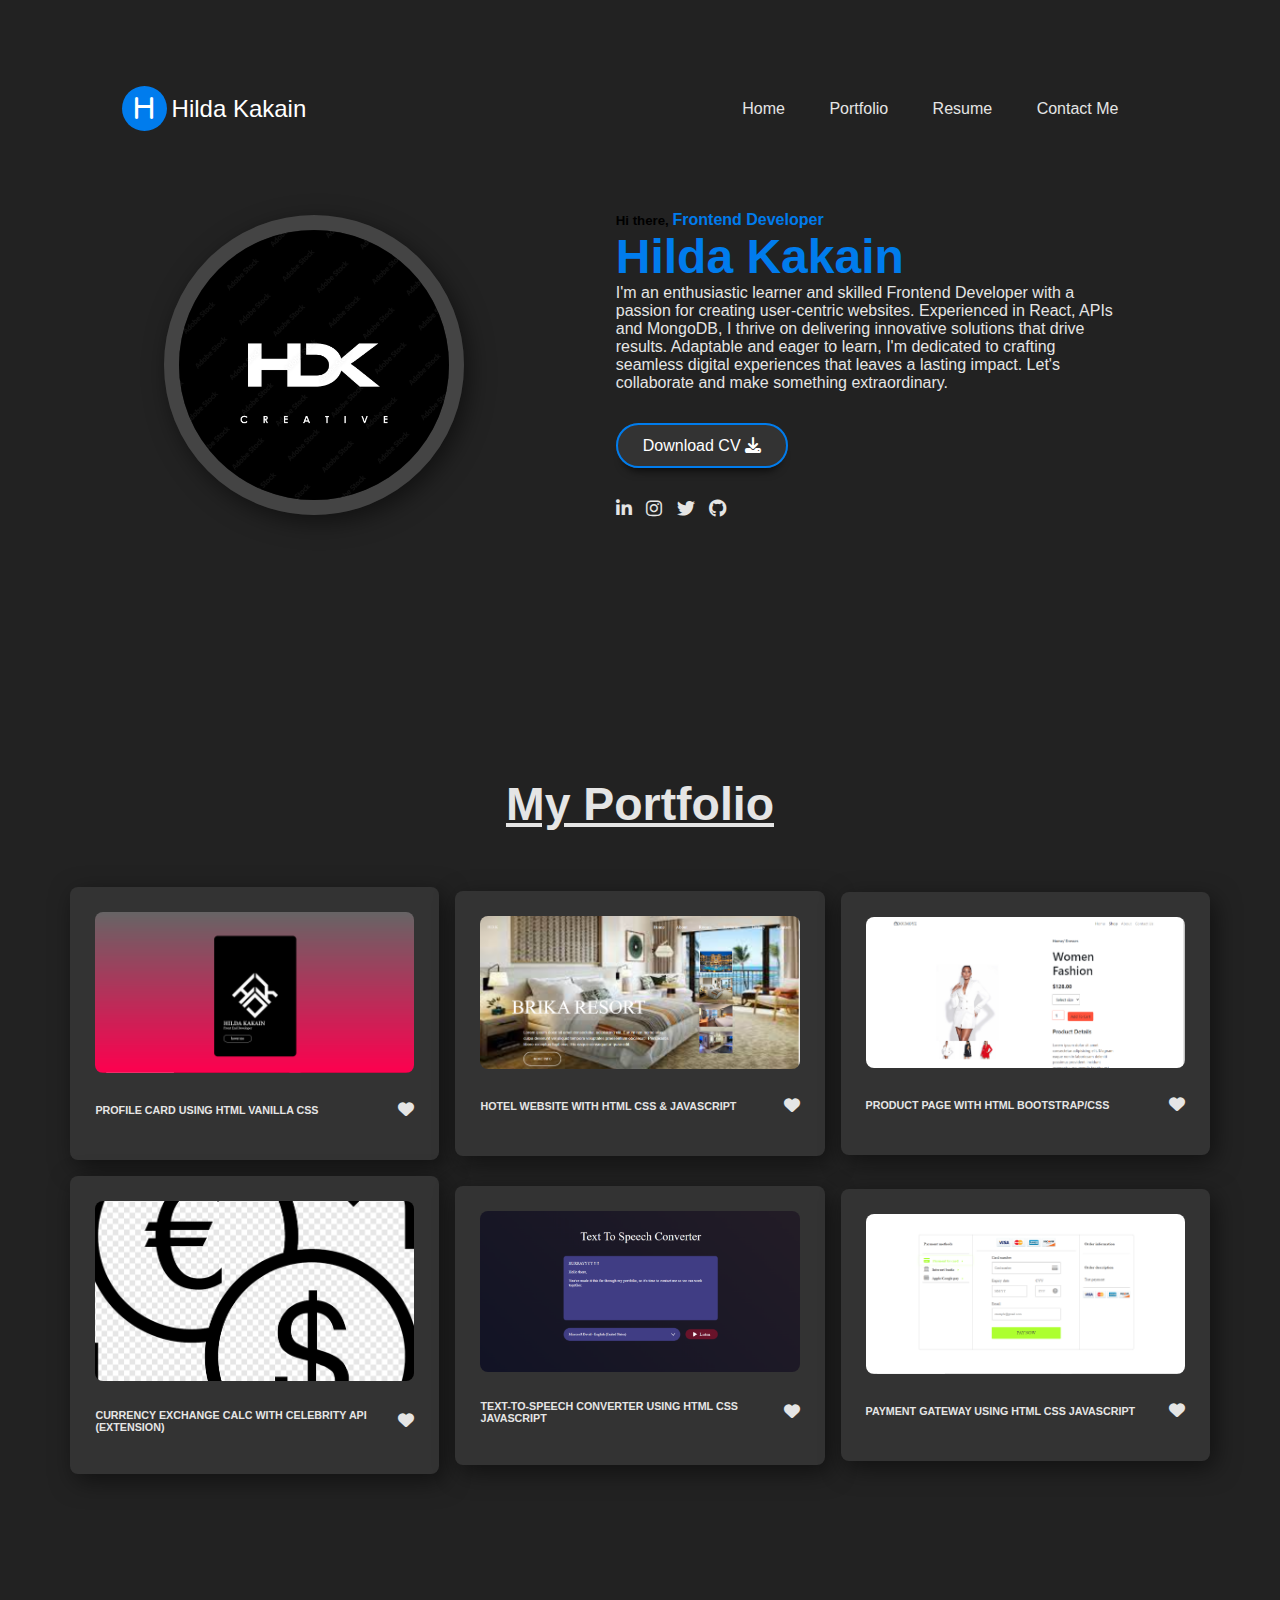
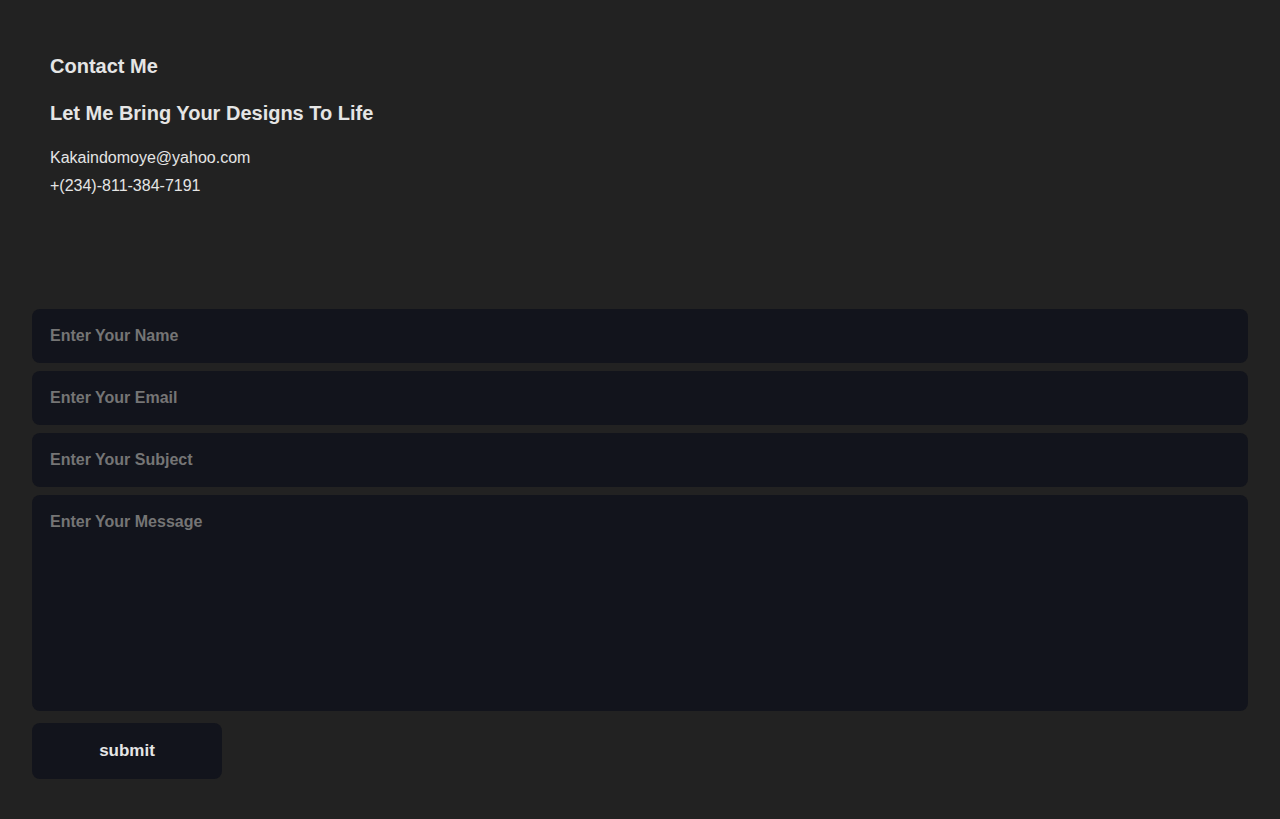
<file: index.html>
<!DOCTYPE html>
<html lang="en">
    <head>
        <title>Hello There !</title>
        <link rel="stylesheet" href="./style.css">
        <link rel="stylesheet" href="https://cdnjs.cloudflare.com/ajax/libs/font-awesome/6.4.0/css/all.min.css">
    </head>

    <body>
    <section class="hero-header">
       <div class="wrapper">
        <header>
            <div class="logo">
                <i class="fa-solid fa-h"></i>
                <div class="logo-text">Hilda Kakain</div>
            </div>
            <nav>
                <div class="togglebtn">
                    <span></span>
                    <span></span>
                    <span></span>
                </div>
                <ul class="navlinks">
                    <li><a href="#Home">Home</a></li>
                    <li><a href="#Portfolio">Portfolio</a></li>
                    <li><a href="#Resume">Resume</a></li>
                    <li><a href="#Contact">Contact Me</a></li>
                </ul>
            </nav>
        </header>
        <div class="container">
            <div class="hero-pic">
                <img src="./images/initials.jpg" alt="profile pic">
            </div>
            <div class="hero-text">
                <h5>Hi there, <span class="">Frontend Developer</span></h5>
                <h1>Hilda Kakain</h1>
                <p>I'm an enthusiastic learner and skilled Frontend Developer with a passion for creating user-centric websites.
                   Experienced in React, APIs and MongoDB, I thrive on delivering innovative solutions that drive results. Adaptable and eager to learn,
                   I'm dedicated to crafting seamless digital experiences that leaves a lasting impact. Let's collaborate and make something extraordinary.
                </p>
                <div class="btn-group">
                    <a href="./images/HildaKakainResume.pdf" download class="btn active">Download CV <i class="fa-solid fa-download"></i></a>
                </div>
                <div class="social">
                    <a href="#"><i class="fa-brands fa-linkedin-in"></i></a>
                    <a href="#"><i class="fa-brands fa-instagram"></i></a>
                    <a href="#"><i class="fa-brands fa-twitter"></i></a>
                    <a href="#"><i class="fa-brands fa-github"></i></a>
                </div>
            </div>
        </div>
        
       </div>
      </section>
    


   <section class="Portfolio" id="Portfolio">
            <div class="main-text">
                <h2>My Portfolio</h2>
            </div>

            <div class="Portfolio-content">
               <div class="row">
                 <a href="./Profile Card/index.html"><img src="./images/image.png" alt=""></a>
                  <div class="main-row">
                    <div class="row-text">
                      <h6>PROFILE CARD USING HTML VANILLA CSS</h6>
                    </div>
                    <div>
                        <i class="fa-solid fa-heart"></i>
                    </div>
                  </div>
               </div>

               <div class="row">
                <a href="./Hotel/index.html"><img src="./images/croped.png" alt=""></a>
                <div class="main-row">
                  <div class="row-text">
                    <h6>HOTEL WEBSITE WITH HTML CSS & JAVASCRIPT</h6>
                  </div>
                  <div>
                    <i class="fa-solid fa-heart"></i>
                </div>
                </div>
             </div>

             <div class="row">
                <a href="./product/product.html"><img src="./images/cropped.png" alt=""></a>
                <div class="main-row">
                  <div class="row-text">
                    <h6>PRODUCT PAGE WITH HTML BOOTSTRAP/CSS</h6>
                  </div>
                  <div>
                    <i class="fa-solid fa-heart"></i>
                </div>
                </div>
             </div>

             <div class="row img">
                <a href="./Chrome Extension/popup.html"><img src="./images/cropped4.png" alt=""></a>
                <div class="main-row">
                  <div class="row-text">
                    <h6>CURRENCY EXCHANGE CALC WITH CELEBRITY API (EXTENSION)</h6>
                  </div>
                  <div>
                    <i class="fa-solid fa-heart"></i>
                </div>
                </div>
             </div>

             <div class="row" >
                <a href="./Text-To-Voice Converter/index.html"><img src="./images/converter.png" alt=""></a>
                <div class="main-row">
                  <div class="row-text">
                    <h6>TEXT-TO-SPEECH CONVERTER USING HTML CSS JAVASCRIPT</h6>
                  </div>
                  <div>
                    <i class="fa-solid fa-heart"></i>
                </div>
                </div>
             </div>

             <div class="row">
                <a href="./Payment Portal/index.html"><img src="./images/cropped7.png" alt=""></a>
                <div class="main-row">
                  <div class="row-text">
                    <h6>PAYMENT GATEWAY USING HTML CSS JAVASCRIPT</h6>
                  </div>
                  <div>
                    <i class="fa-solid fa-heart"></i>
                </div>
                </div>
             </div>
             
            </div>
   </section>


   <section class="Contact" id="Contact">
          <div class="contact-text">
            <h2>Contact Me</h2>
            <h4>Let Me Bring Your Designs To Life</h4>
            <div class="contact-list">
              <li><a href="#">Kakaindomoye@yahoo.com</a></li>
              <li><a href="#">+(234)-811-384-7191</a></li>
            </div>
          </div>

          <div class="contact-form">
            <form action="">
            <input type="" placeholder="Enter Your Name" required>
            <input type="email" placeholder="Enter Your Email" required>
            <input type="" placeholder="Enter Your Subject" required>
            <textarea name="" id="" cols="40" rows="10" placeholder="Enter Your Message" required></textarea>
            <input type="submit" value="submit" class="send">
            </form>
          </div>
  </section>
   

    <script>
        var togglebtn = document.querySelector(".togglebtn");
        var nav = document.querySelector(".navlinks");
        var links = document.querySelector(".navlinks li");

        togglebtn.addEventListener("click", function(){
            this.classList.toggle("click");
            nav.classList.toggle("open");
        })
    </script>
    </body>
</html>
</file>
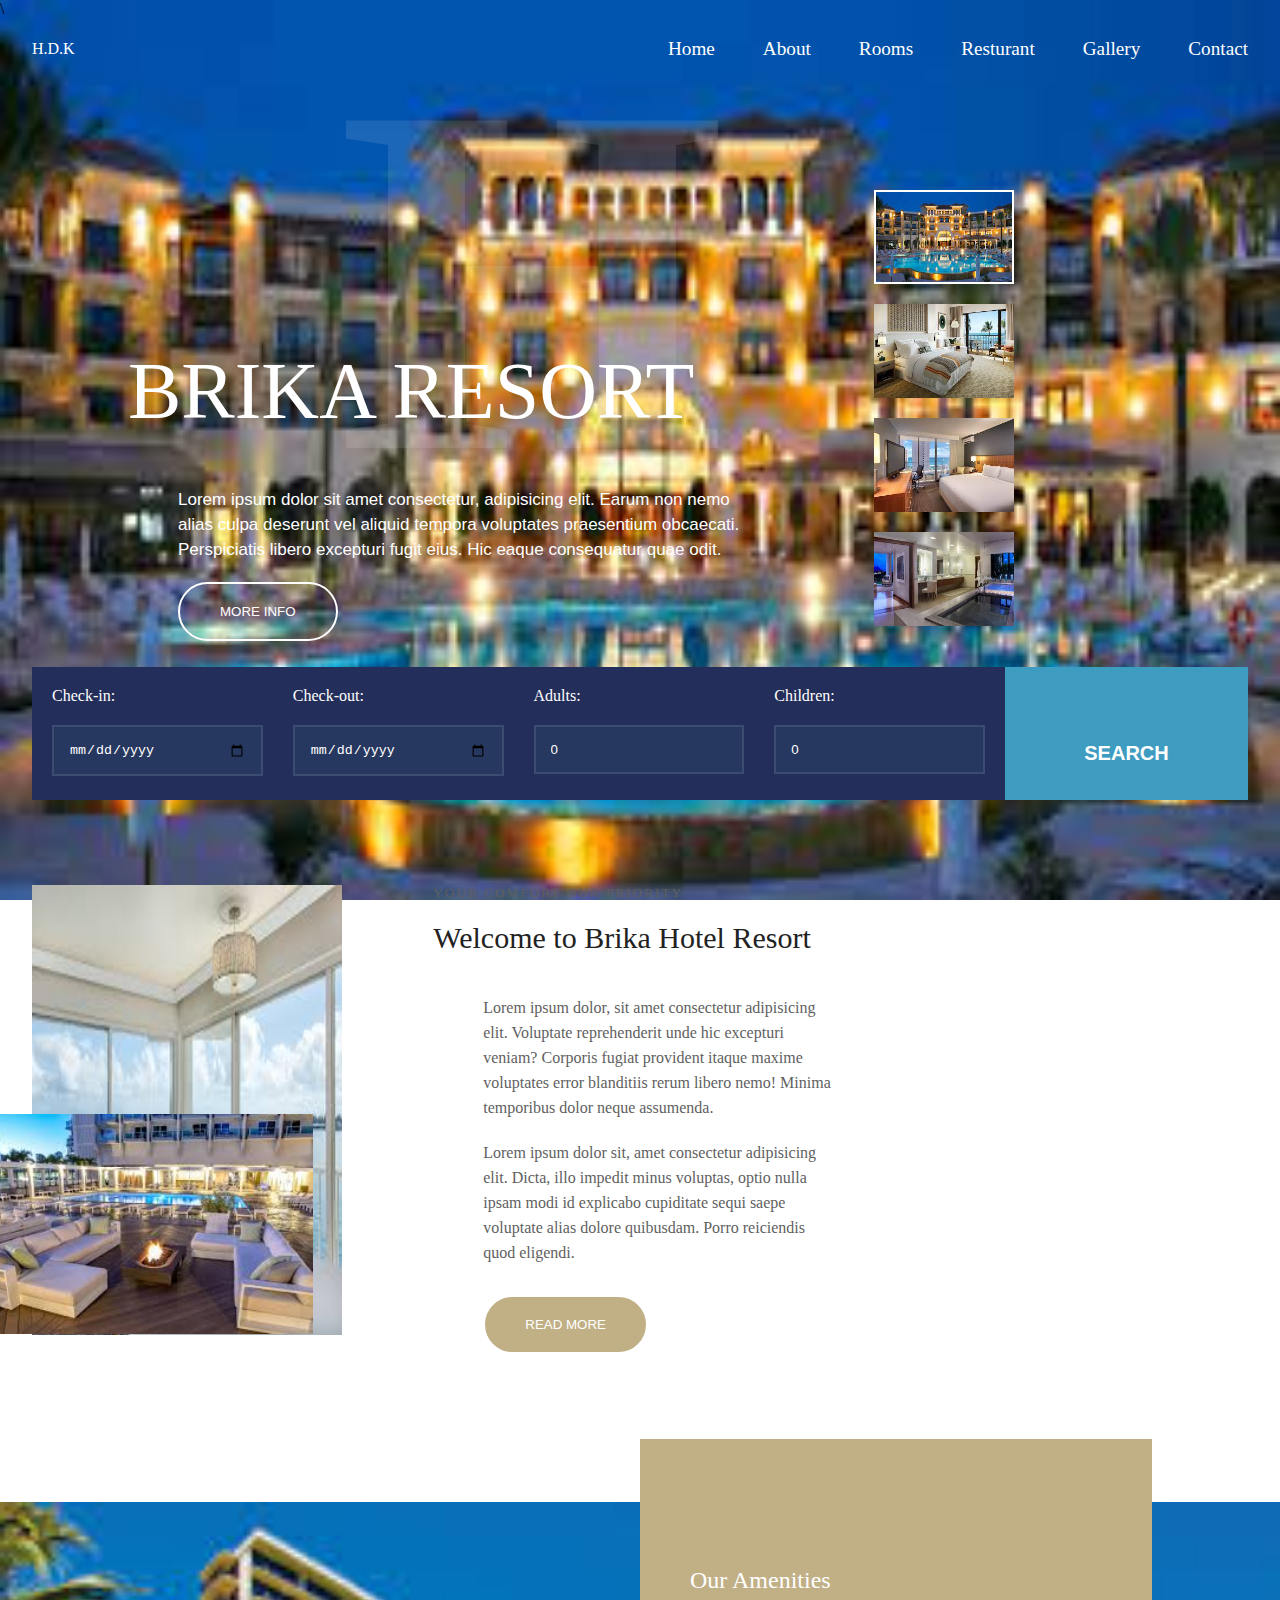
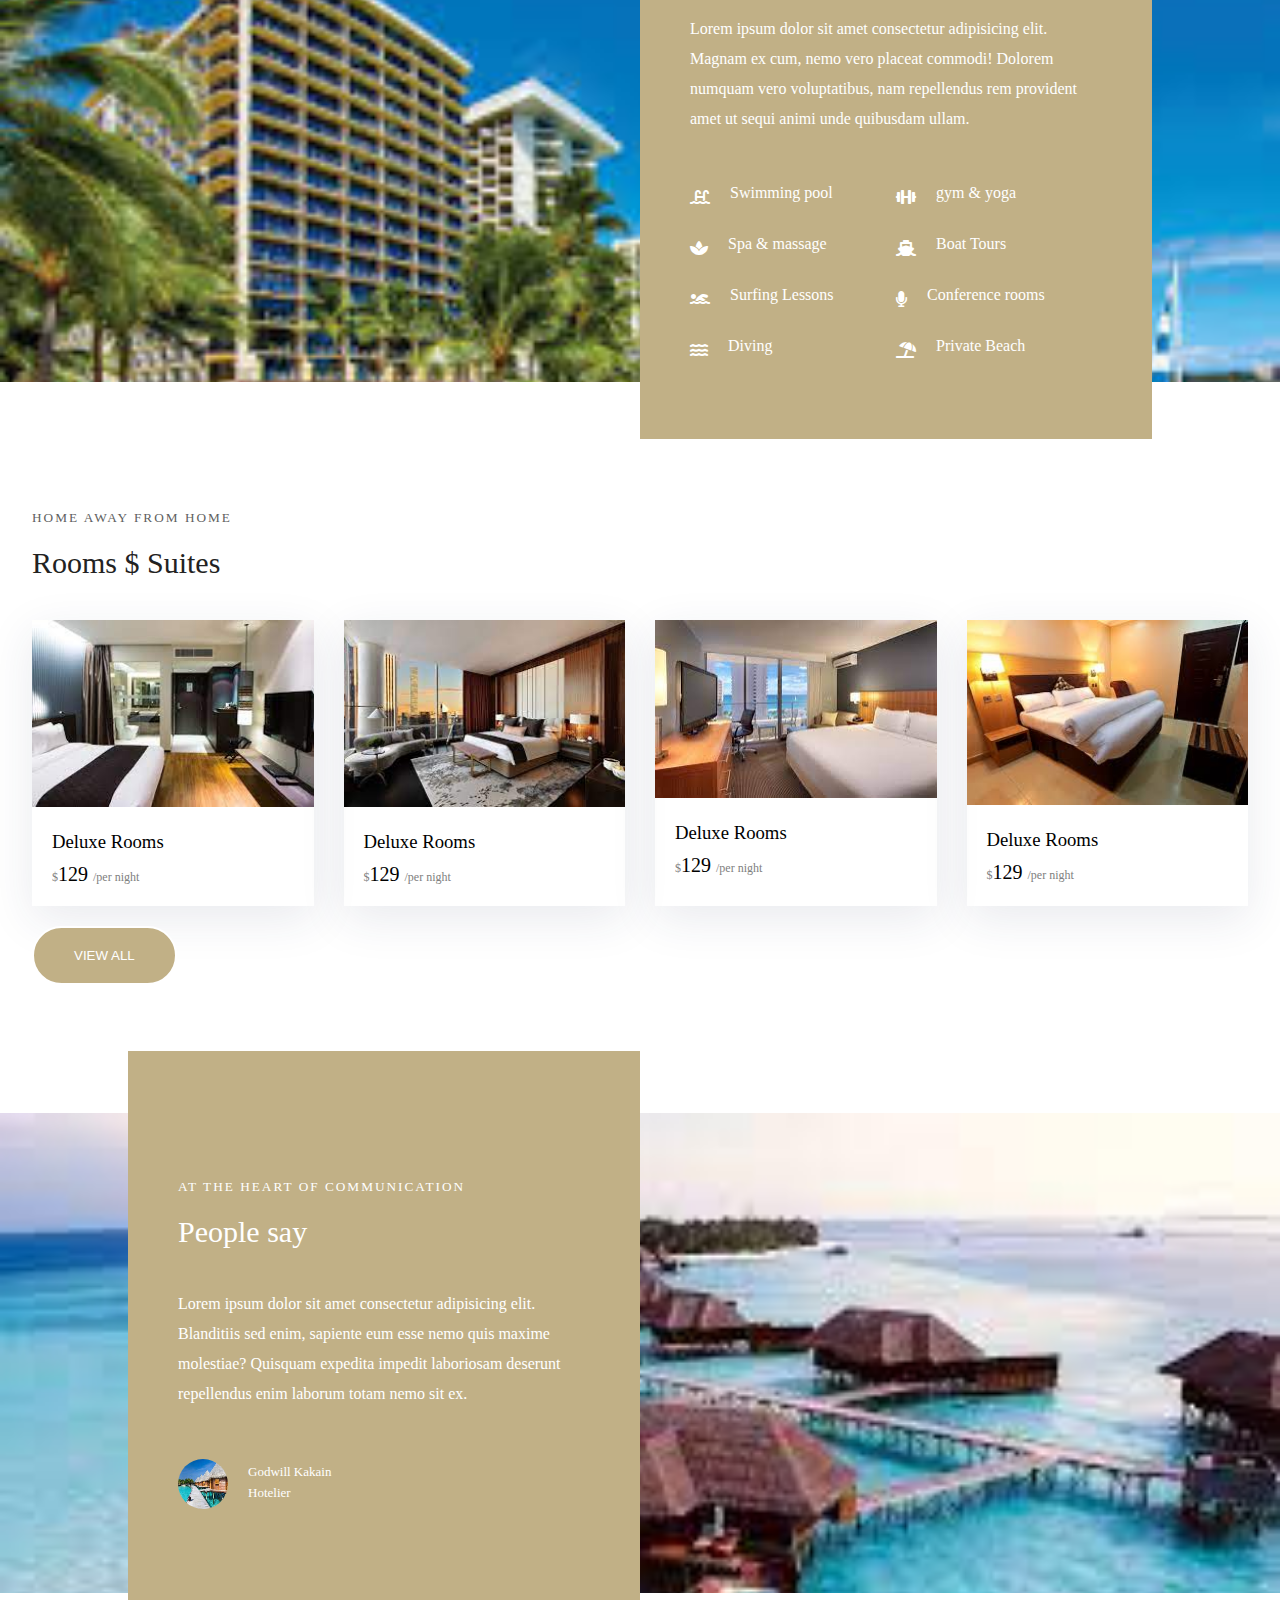
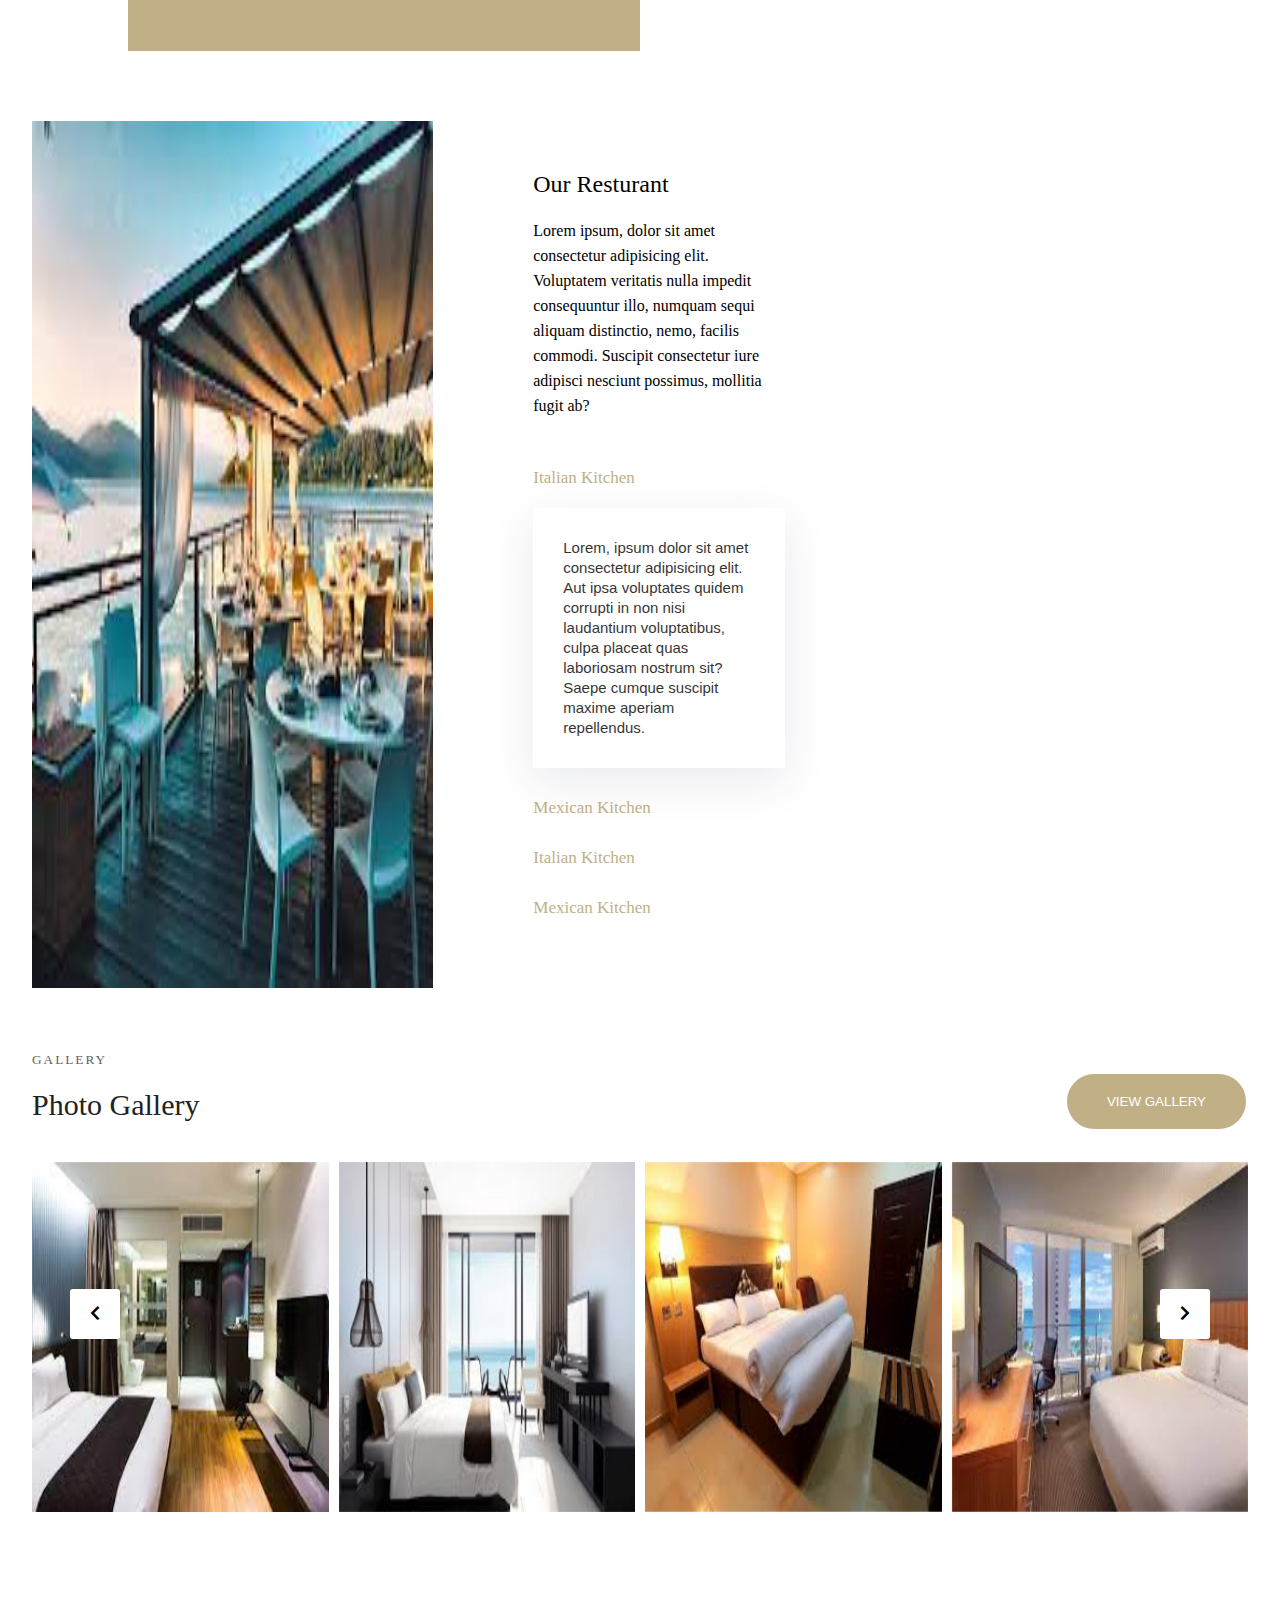
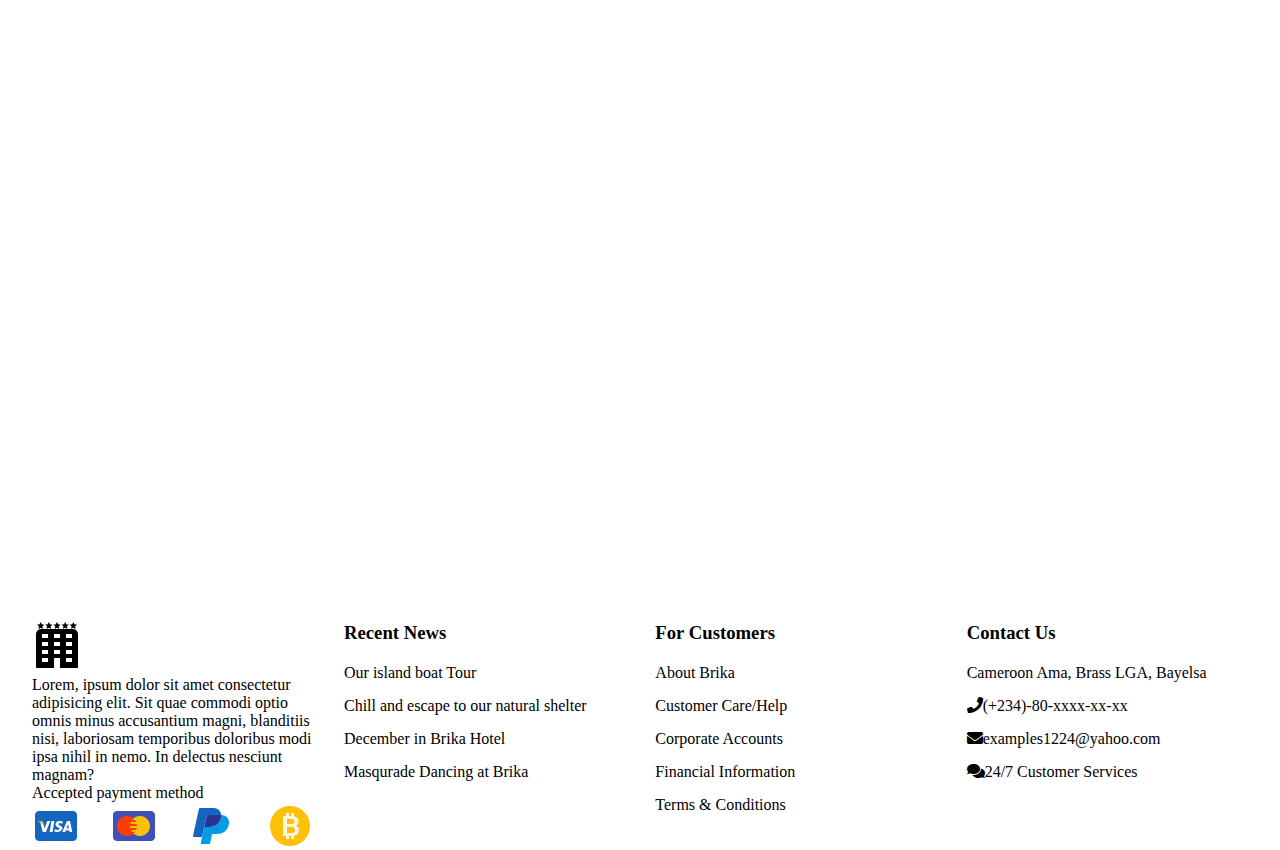
<file: Hotel/index.html>
<!DOCTYPE html>
<html>
    <head>
        <title>Hotel Site</title>
        <link rel="stylesheet" href="style.css">
        <link rel="stylesheet" href="https://pro.fontawesome.com/releases/v5.10.0/css/all.css">
        <link rel="stylesheet" href="https://cdnjs.cloudflare.com/ajax/libs/OwlCarousel2/2.3.4/assets/owl.carousel.css">
        <link rel="stylesheet" href="https://cdnjs.cloudflare.com/ajax/libs/OwlCarousel2/2.3.4/assets/owl.theme.default.min.css">\
        <script src="https://code.jquery.com/jquery-1.12.4.min.js"></script>
    </head>


    <body>
     <header class="header" id="navigation-menu">
      <div class="container">
        <nav>
            <a href="#" class="logo">H.D.K</a>
            <ul class="nav-menu">
             <li><a href="#home" class="nav-link">Home</a></li>
             <li><a href="#about" class="nav-link">About</a></li>
             <li><a href="#rooms" class="nav-link">Rooms</a></li>
             <li><a href="#resturant" class="nav-link">Resturant</a></li>
             <li><a href="#gallery" class="nav-link">Gallery</a></li>
             <li><a href="#contact" class="nav-link">Contact</a></li>
            </ul>

            <div class="hambuger">
             <span class="bar"></span>
             <span class="bar"></span>
             <span class="bar"></span>
            </div>
        </nav>
      </div>
     </header>

     <script>
        const hambuger = document.querySelector('.hambuger');
        const navMenu = document.querySelector('.nav-menu');

        hambuger.addEventListener("click", mobileMenu);

        function mobileMenu(){
            hambuger.classList.toggle("active");
            navMenu.classList.toggle("active");
        }

        const navLink = document.querySelectorAll('.nav-link');
        navLink.forEach((n) => n.addEventListener("click", closeMenu));
        
        function closeMenu(){
            hambuger.classList.remove("active");
            navMenu.classList.remove("active");
        }
     </script>

    <section class="home" id="home">
     <div class="head_container">
      <div class="box">
       <div class="text">
       <h1>BRIKA RESORT</h1>
       <p>Lorem ipsum dolor sit amet consectetur, adipisicing elit. Earum non nemo alias culpa deserunt vel aliquid tempora voluptates praesentium obcaecati. Perspiciatis libero excepturi fugit eius. Hic eaque consequatur quae odit.</p>
       <button>MORE INFO</button>
       </div>
      </div>
      <div class="image">
      <img src="images/home1.jpg" class="slide">
      </div>
      <div class="image_item">
        <img src="images/home1.jpg" alt="" class="slide active" onclick="img('images/home1.jpg')">
        <img src="images/room1.jpg" alt="" class="slide" onclick="img('images/room1.jpg')">
        <img src="images/room2.jpg" alt="" class="slide" onclick="img('images/room2.jpg')">
        <img src="images/room3.jpg" alt="" class="slide" onclick="img('images/room3.jpg')">
      </div>
     </div>
    </section>
    
    <script>
     function img(anything) {
        document.querySelector('.slide').src = anything;
     }
     function change(change) {
        const line = document.querySelector('.image');
        line.style.background = change;
     }
    </script>

    <section class="book">
        <div class="container flex">
            <div class="input grid">
                <div class="box">
                 <label>Check-in:</label><br>
                 <input type="date" placeholder="Check-in-Date">
                </div>
                <div class="box">
                    <label>Check-out:</label><br>
                    <input type="date" placeholder="Check-out-Date">
                </div>
                <div class="box">
                    <label>Adults:</label> <br>
                    <input type="number" placeholder="0" >
                </div>
                <div class="box">
                    <label>Children:</label> <br>
                    <input type="number" placeholder="0">
                </div>
            </div>
            <div class="search">
            <input type="submit" value="SEARCH">
            </div>
        </div>
    </section>
    
    <section class="about top" id="about">
     <div class="container flex">
      <div class="left">
       <div class="img">
        <img src="images/sight1.jpg" alt="" class="image1">
        <img src="images/sight2.jpg" alt="" class="image2">
       </div>
       </div>
       <div class="right">
       <div class="heading">
        <h5>YOUR COMFORT OUR PRIORITY</h5>
        <h2>Welcome to Brika Hotel Resort</h2>
        <p>Lorem ipsum dolor, sit amet consectetur adipisicing elit. Voluptate reprehenderit unde hic excepturi veniam? Corporis fugiat provident itaque maxime voluptates error blanditiis rerum libero nemo! Minima temporibus dolor neque assumenda.</p>
        <p>Lorem ipsum dolor sit, amet consectetur adipisicing elit. Dicta, illo impedit minus voluptas, optio nulla ipsam modi id explicabo cupiditate sequi saepe voluptate alias dolore quibusdam. Porro reiciendis quod eligendi.</p>
        <button class="btn1">READ MORE</button>
       </div> 
      </div>
     </div>
    </section>

    <section class="wrapper top">
    <div class="container">
   <div class="text">
    <h2>Our Amenities</h2>
    <p>Lorem ipsum dolor sit amet consectetur adipisicing elit. Magnam ex cum, nemo vero placeat commodi! Dolorem numquam vero voluptatibus, nam repellendus rem provident amet ut sequi animi unde quibusdam ullam.</p>
    <div class="content">
         <div class="box flex">
         <i class="fas fa-swimming-pool"></i>
         <span>Swimming pool</span>
         </div>
          <div class="box flex">
            <i class="fas fa-dumbbell"></i>
            <span>gym & yoga</span>
           </div>
           <div class="box flex">
           <i class="fas fa-spa"></i>
            <span>Spa & massage</span>
           </div>
           <div class="box flex">
            <i class="fas fa-ship"></i>
             <span>Boat Tours</span>
          </div>
          <div class="box flex">
            <i class="fas fa-swimmer"></i>
             <span>Surfing Lessons</span>
          </div>
          <div class="box flex">
            <i class="fas fa-microphone"></i>
             <span>Conference rooms</span>
          </div>
          <div class="box flex">
            <i class="fas fa-water"></i>
             <span>Diving</span>
          </div>
          <div class="box flex">
            <i class="fas fa-umbrella-beach"></i>
             <span>Private Beach</span>
          </div>

    </div>
   </div>
    </div>
    </section>
 
    <section class="room top" id="rooms">
    <div class="container">
     <div class="heading_top flex1">
     <div class="heading">
     <h5>HOME AWAY FROM HOME</h5>
     <h2>Rooms $ Suites</h2>
     </div>
     </div>


    <div class="content grid">
    <div class="box">
    <div class="img">
    <img src="images/room5.jpg">
    </div>
    <div class="text"> 
    <h3>Deluxe Rooms</h3>
    <p><span>$</span>129 <span>/per night</span></p>
    </div>
    </div>
    <div class="box">
   <div class="img">
   <img src="images/suites2.jpg">
   </div>
    <div class="text"> 
    <h3>Deluxe Rooms</h3>
    <p><span>$</span>129 <span>/per night</span></p>
    </div>
    </div>
    <div class="box">
    <div class="img">
    <img src="images/room2.jpg">
    </div>
    <div class="text"> 
    <h3>Deluxe Rooms</h3>
    <p><span>$</span>129 <span>/per night</span></p>
    </div>
    </div>
    <div class="box">
        <div class="img">
        <img src="images/suites3.jpg">
        </div>
        <div class="text"> 
        <h3>Deluxe Rooms</h3>
        <p><span>$</span>129 <span>/per night</span></p>
        </div>
    </div>
    </div>
    <div class="button">
        <button class="btn1">VIEW ALL</button>
        </div>
    </section>

    <section class="wrapper wrapper2 top">
    <div class="container">
    <div class="text">
    <div class="heading">
    <h5>AT THE HEART OF COMMUNICATION</h5>
    <h2>People say</h2>
    </div>
    <div class="para">
        <p>Lorem ipsum dolor sit amet consectetur adipisicing elit. Blanditiis sed enim, sapiente eum esse nemo quis maxime molestiae? Quisquam expedita impedit laboriosam deserunt repellendus enim laborum totam nemo sit ex.</p>

        <div class="box flex">
         <div class="img">
        <img src="./images/tent1.jpg">
         </div>
         <div class="name">
          <h5>Godwill Kakain</h5>
          <h5>Hotelier</h5>
         </div>
        </div>

    </div>
    </div>
    </div>
    </section>

    <section class="resturant top" id="resturant">
       <div class="container flex">
        <div class="left">
        <img src="./images/resturant1.jpg">
        </div>
        <div class="right">
        <div class="text">
        <h2>Our Resturant</h2>
        <p>Lorem ipsum, dolor sit amet consectetur adipisicing elit. Voluptatem veritatis nulla impedit consequuntur illo, numquam sequi aliquam distinctio, nemo, facilis commodi. Suscipit consectetur iure adipisci nesciunt possimus, mollitia fugit ab?</p>
        </div>
        <div class="accordionWrapper">
        <div class="accordionItem open">
         <h2 class="accordionIHeading">Italian Kitchen</h2>
         <div class="accordionItemContent">
          <p>Lorem, ipsum dolor sit amet consectetur adipisicing elit. Aut ipsa voluptates quidem corrupti in non nisi laudantium voluptatibus, culpa placeat quas laboriosam nostrum sit? Saepe cumque suscipit maxime aperiam repellendus.</p>
         </div>
        </div>
        <div class="accordionItem close">
            <h2 class="accordionIHeading">Mexican Kitchen</h2>
            <div class="accordionItemContent">
             <p>Lorem, ipsum dolor sit amet consectetur adipisicing elit. Aut ipsa voluptates quidem corrupti in non nisi laudantium voluptatibus, culpa placeat quas laboriosam nostrum sit? Saepe cumque suscipit maxime aperiam repellendus.</p>
            </div>
        </div>
        <div class="accordionItem close">
            <h2 class="accordionIHeading">Italian Kitchen</h2>
            <div class="accordionItemContent">
             <p>Lorem, ipsum dolor sit amet consectetur adipisicing elit. Aut ipsa voluptates quidem corrupti in non nisi laudantium voluptatibus, culpa placeat quas laboriosam nostrum sit? Saepe cumque suscipit maxime aperiam repellendus.</p>
            </div>
       </div>
       <div class="accordionItem close">
               <h2 class="accordionIHeading">Mexican Kitchen</h2>
               <div class="accordionItemContent">
                <p>Lorem, ipsum dolor sit amet consectetur adipisicing elit. Aut ipsa voluptates quidem corrupti in non nisi laudantium voluptatibus, culpa placeat quas laboriosam nostrum sit? Saepe cumque suscipit maxime aperiam repellendus.</p>
               </div>
      </div>
        </div>
        </div>
      </div>
    </section>

    <script>
        var accItem = document.getElementsByClassName('accordionItem');
        var accHD = document.getElementsByClassName('accordionIHeading');

        for (i = 0; i < accHD.length; i++){
            accHD[i].addEventListener('click', toggleItem, false)
        }

        function toggleItem(){
            var itemClass = this.parentNode.className;
            for (var i = 0; i < accItem.length; i++){
            accItem[i].className = 'accordionItem close';
        }
        if (itemClass == 'accordionItem close') {
            this.parentNode.className = 'accordionItem open';
        }
        }
    </script>

    <section class="gallery mtop" id="gallery">
     <div class="container">
     <div class="heading_top flex1">
     <div class="heading">
     <h5>GALLERY</h5>
     <h2>Photo Gallery</h2>
     </div>
     <div class="button">
     <button class="btn1">VIEW GALLERY</button>
     </div>
     </div>
     
     <div class="owl-carousel owl-theme">
     <div class="item">   
      <img src="./images/room5.jpg" alt="">
    </div>
    <div class="item">   
        <img src="./images/suites4.jpg" alt="">
      </div>
      <div class="item">   
        <img src="./images/suites3.jpg" alt="">
      </div>
      <div class="item">   
        <img src="./images/room2.jpg" alt="">
      </div>
      <div class="item">   
        <img src="./images/suites1.jpg" alt="">
      </div>
      <div class="item">   
        <img src="./images/room3.jpg" alt="">
      </div>
      <div class="item">   
        <img src="./images/room1.jpg" alt="">
      </div>
      <div class="item">   
        <img src="./images/suites2.jpg" alt="">
      </div>
      <div class="item">   
        <img src="./images/sight3.jpg" alt="">
      </div>
      <div class="item">   
        <img src="./images/sight2.jpg" alt="">
      </div>
      <div class="item">   
        <img src="./images/tent2.jpg" alt="">
      </div>
     </div>


     </div>
    </section>

    <script src="https://cdnjs.cloudflare.com/ajax/libs/OwlCarousel2/2.3.4/owl.carousel.min.js">
    </script>
    <script src="https://cdnjs.cloudflare.com/ajax/libs/OwlCarousel2/2.3.4/owl.carousel.js">
    </script>

    <script>
        $('.owl-carousel').owlCarousel({
            loop:true,
            margin: 10,
            nav: true,
            dots:false,
            navText: ["<i class='fas fa-chevron-left'></li>", "<i class='fas fa-chevron-right'></li>"],
            responsive: {
                0: {
                    items: 1
                },
                768: {
                    items: 2
                },
                1000: {
                    items: 4
                }
            }
        })
    </script>

    <section class="map top">
      <iframe src="https://www.google.com/maps/embed?pb=!1m18!1m12!1m3!1d3978.555546327423!2d6.245519014446509!3d4.306118446152277!2m3!1f0!2f0!3f0!3m2!1i1024!2i768!4f13.1!3m3!1m2!1s0x106bd31d398584af%3A0x7ab1e531d08e182d!2sBrass%20Island!5e0!3m2!1sen!2sng!4v1675320241912!5m2!1sen!2sng" width="600" height="450" style="border:0;" allowfullscreen="" loading="lazy" referrerpolicy="no-referrer-when-downgrade"></iframe>
    </section>

    <footer>
        <div class="container grid top">
        <div class="box">
          <img src="./images/icons8-5-star-hotel-50.png" alt="">
          <p>Lorem, ipsum dolor sit amet consectetur adipisicing elit. Sit quae commodi optio omnis minus accusantium magni, blanditiis nisi, laboriosam temporibus doloribus modi ipsa nihil in nemo. In delectus nesciunt magnam?</p>

          <p>Accepted payment method</p>
          <div class="payment grid">
            <img src="./images/icons8-visa-48.png" alt="">
            <img src="./images/icons8-mastercard-48.png" alt="">
            <img src="./images/icons8-paypal-48.png" alt="">
            <img src="./images/icons8-bitcoin-48.png" alt="">
          </div>
        </div>

        <div class="box">
        <h3>Recent News</h3>
        <ul>
          <li>Our island boat Tour</li>
          <li>Chill and escape to our natural shelter</li>
          <li>December in Brika Hotel</li>
          <li>Masqurade Dancing at Brika</li>
        </ul>
        </div>

        <div class="box">
        <h3>For Customers</h3>
        <ul>
          <li>About Brika</li>
          <li>Customer Care/Help</li>
          <li>Corporate Accounts</li>
          <li>Financial Information</li>
          <li>Terms & Conditions</li>
        </ul>
        </div>

        <div class="box" id="contact">
        <h3>Contact Us</h3>
        <ul>
          <li>Cameroon Ama, Brass LGA, Bayelsa</li>
          <li><i class="fas fa-phone"></i>(+234)-80-xxxx-xx-xx</li>
          <li><i class="fas fa-envelope"></i>examples1224@yahoo.com</li>
          <li><i class="fas fa-comments"></i>24/7 Customer Services</li>
        </ul>
        </div>
        </div>
        
    </footer>
    </body>
</html>
</file>
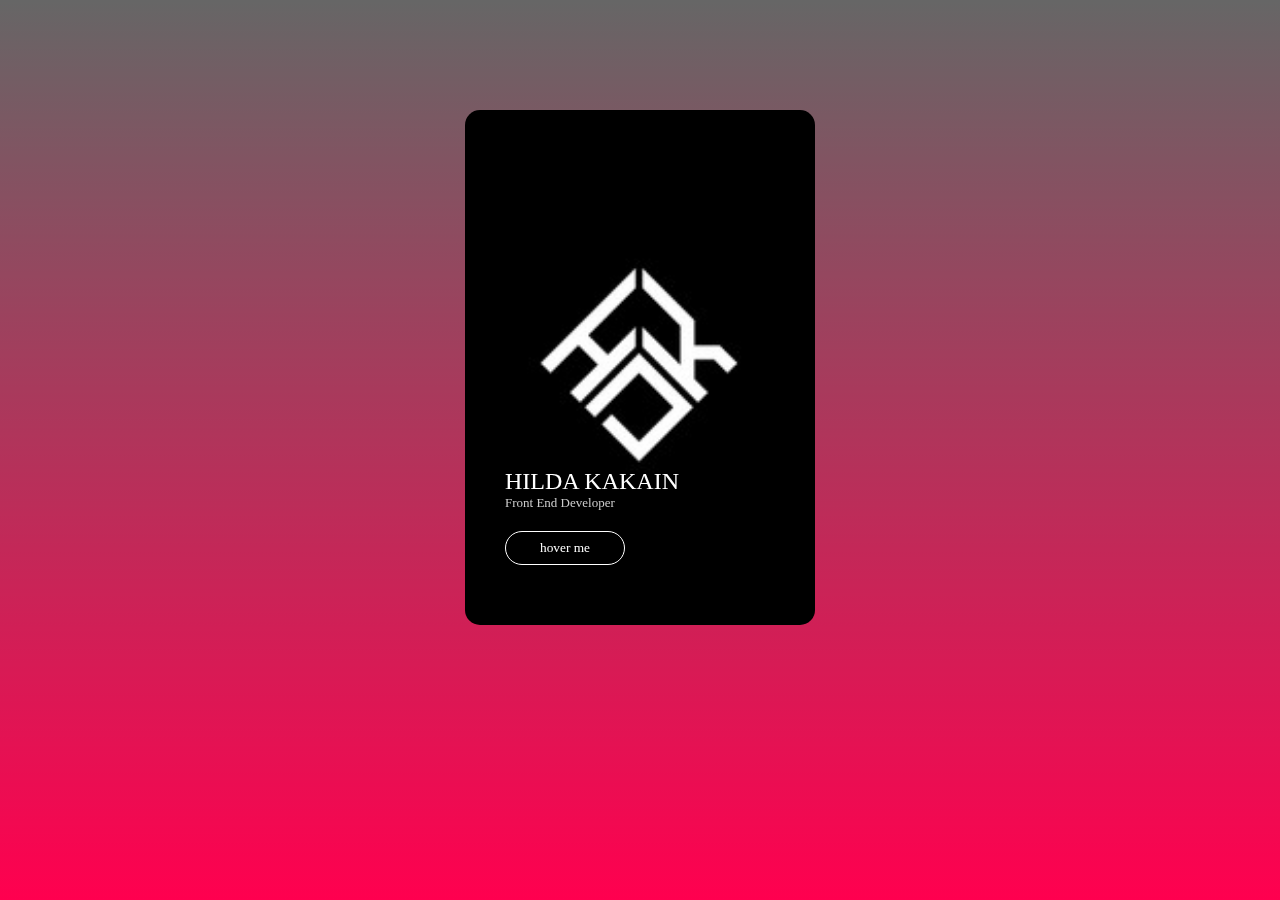
<file: Profile Card/index.html>
<!DOCTYPE html>
<html lang="en">
<head>
    <title>Profile Card</title>
    <link rel="stylesheet" href="./style.css">
</head>
<body>

    <div class="container">
       <div class="card">
        <div class="card-inner">
            <div class="front">
                <h2>HILDA KAKAIN</h2>
                <p>Front End Developer</p>
                <button>hover me</button>
            </div>
            <div class="back">
                <img src="images/waving-hand.png" alt="waving hands">
                <h1>HILDA <span>KAKAIN</span></h1>
                <p>I'm a frontend developer, contact me let's work together</p>
                
                <div class="row">
                   <div class="col">
                    <h2>2K+</h2>
                    <p>Followers</p>
                   </div>
                   <div class="col">
                    <h2>350</h2>
                    <p>Following</p>
                   </div>
                   <div class="col">
                    <h2>3K</h2>
                    <p>Likes</p>
                   </div>
                </div>
               
                <div class="row">
                    <button>follow</button>
                    <a href="https://www.instagram.com/its.hildakakain/"><img src="images/instagram.png" alt="instagram profile"></a>
                    <a href="https://www.twitter.com/OgaMadamme/"><img src="images/twitter.png" alt="Twitter Profile"></a>
                </div>
            </div>
        </div>
       </div>
    </div>
    
</body>
</html>
</file>
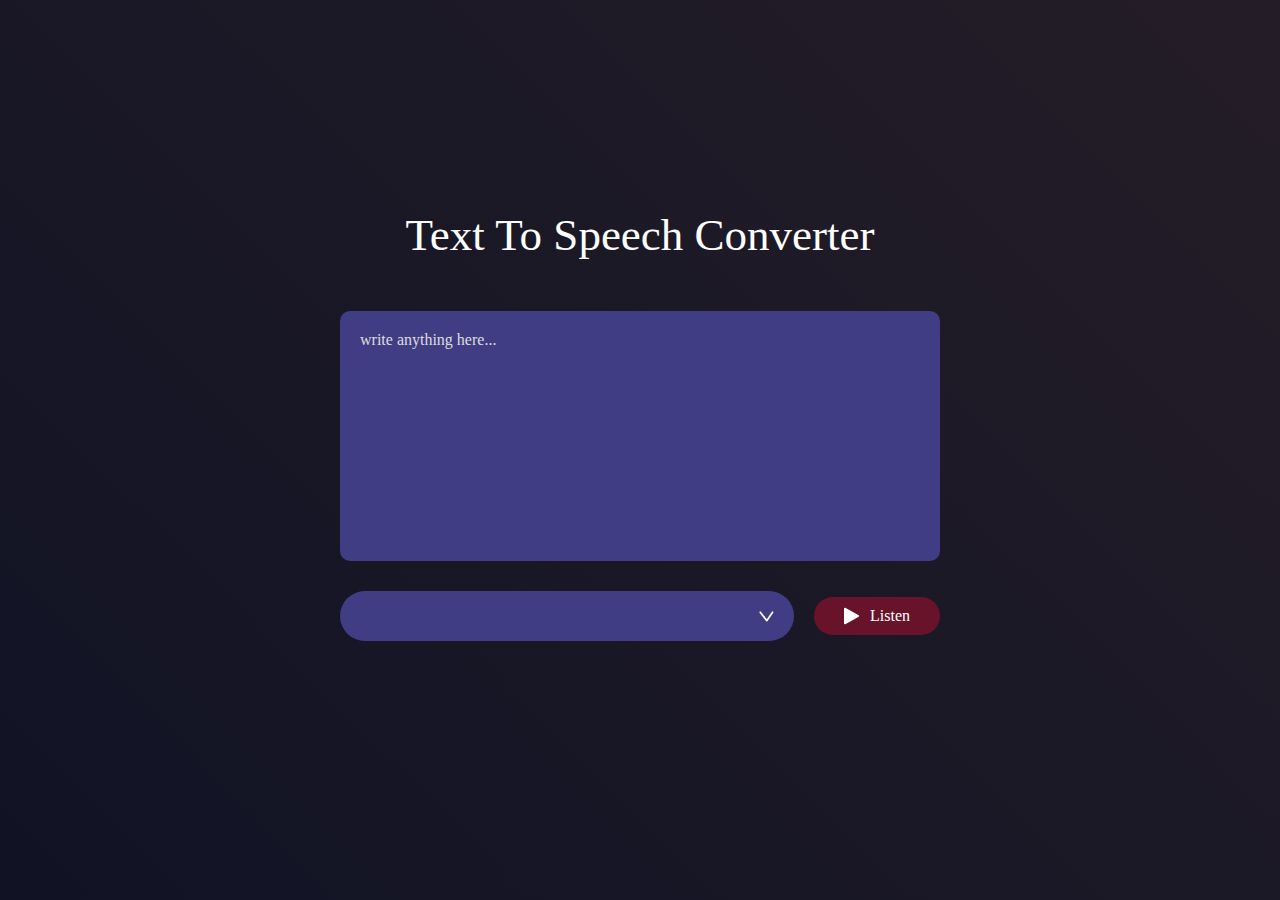
<file: Text-To-Voice Converter/index.html>
<!DOCTYPE html>
<html lang="en">
<head>
    <meta charset="UTF-8">
    <meta name="viewport" content="width=device-width, initial-scale=1.0">
    <title>Text-To-Speech Converter</title>
    <link rel="stylesheet" href="style.css">
</head>
<body>
    
    <div class="hero">
        <h1>Text To Speech Converter</h1>
        <textarea placeholder="write anything here..."></textarea>
        <div class="row">
            <select></select>
            <button><img src="images/play.png" alt="Play icon">Listen</button>
        </div>
    </div>

    <script src="script.js"></script>
</body>
</html>
</file>
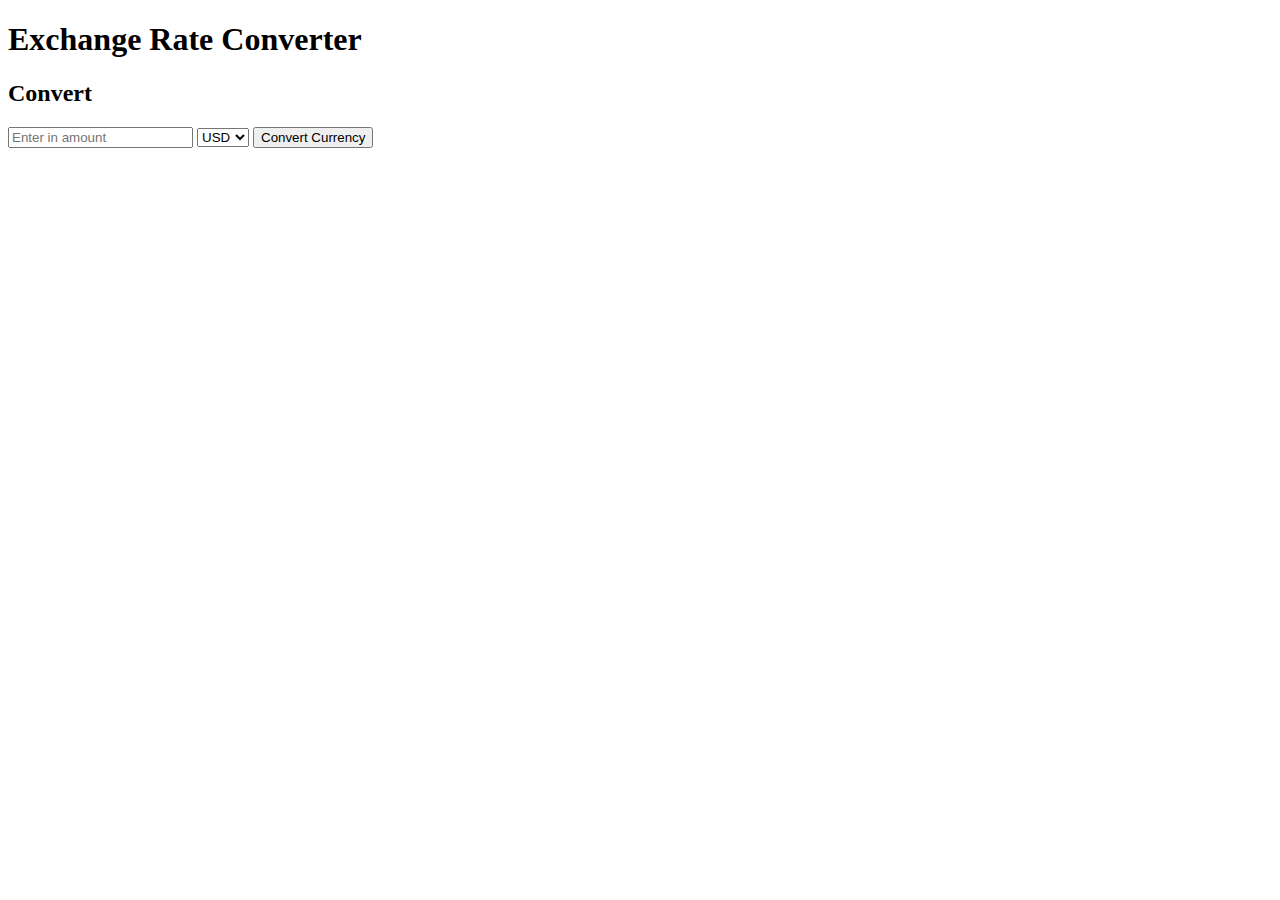
<file: Chrome Extension/popup.html>
<!DOCTYPE html>
<html lang="en">
<head>
    <title>Currency Exchange</title>
    <script src="popup.js"></script>
</head>
<body>

    <h1>Exchange Rate Converter</h1>
    <h2>Convert</h2>
    <input type="number" id="amount" placeholder="Enter in amount"/>
    <select id="currency">
        <option value="USD">USD</option>
        <option value="NGN">NGN</option>
        <option value="CAD">CAD</option>
        <option value="GBP">GBP</option>
    </select>
    <button id="convert">Convert Currency</button>
    <div id="result"></div>
</body>
</html>
</file>
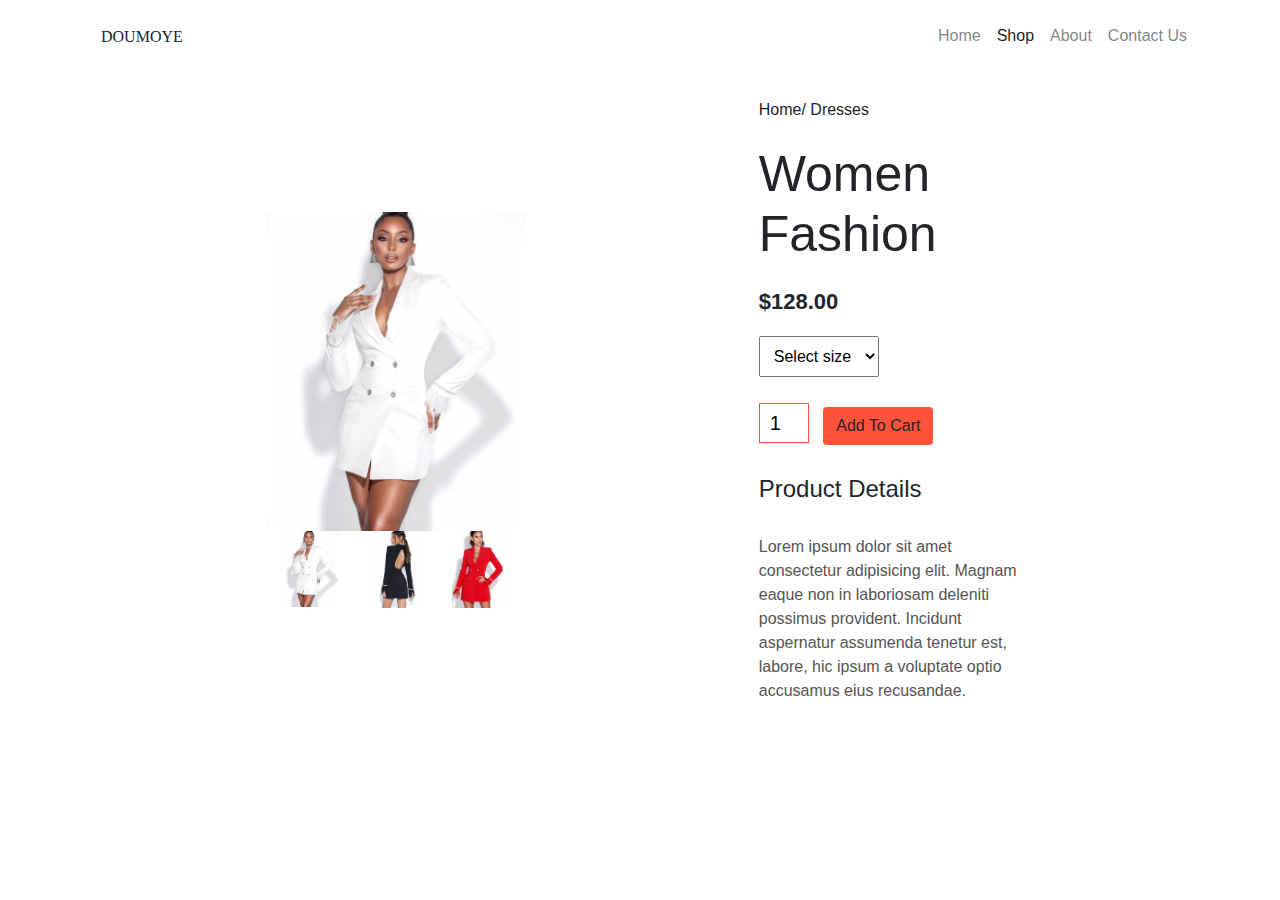
<file: product/product.html>
<!DOCTYPE html>
<html>
    <head>
        <meta charset="utf-8">
        <meta http-equiv="X-UA-Compatible" content="IE=edge">
        <title>Product Page</title>
        <meta name="description" content="">
        <meta name="viewport" content="width=device-width, initial-scale=1">
        <link rel="stylesheet" href="style.css">
        <link rel="stylesheet" href="https://stackpath.bootstrapcdn.com/bootstrap/4.1.3/css/bootstrap.min.css">
        <link rel="stylesheet" href="https://pro.fontawesome.com/releases/v5.10.0/css/all.css">
    </head>
    <body>
        
        <nav class="navbar navbar-expand-lg navbar-light bg-white py-3 fixed-top">
            <div class="container">
                <i class="far fa-shopping-bag">DOUMOYE</i>
                <button class="navbar-toggler" type="button" data-bs-toggle="collapse"
                data-bs-target="#navbarSupportedContent" aria-controls="navbarSupportContent"
                aria-expanded="false" aria-label="Toggle navigation">
                <span><i id="bar" class="fas fa-bars"></i></span>
                </button>

                <div class="collapse navbar-collapse" id="#navbarSupportedContent">
                  <ul class="navbar-nav ml-auto">
                     <li class="nav-item">
                        <a class="nav-link" href="product.html">Home</a>
                     </li>
                     <li class="nav-item">
                        <a class="nav-link active" href="#">Shop</a>
                     </li>
                     <li class="nav-item">
                        <a class="nav-link" href="#">About</a>
                     </li>
                     <li class="nav-item">
                        <a class="nav-link" href="#">Contact Us</a>
                     </li>
                  </ul>
                </div>
            </div>
        </nav>


       
        <section class="small-container single-product">
         <div class="row">
            <div class="col-2">
               <img src="./images/1.jpg" width="100%" id="ProductImg">
               <div class="small-img-row">
               <div class="small-img-col">
                  <img src="./images/1.jpg" width="100%" class="small-img">
               </div>
               <div class="small-img-col">
                  <img src="./images/2.jpg" width="100%" class="small-img">
               </div>
               <div class="small-img-col">
                  <img src="./images/3.jpg" width="100%" class="small-img">
               </div>
            </div>
            </div>


            <div class="col-2">
              <h6>Home/ Dresses</h6>
              <h3>Women Fashion</h3>
              <h2>$128.00</h2>
              <select>
               <option>Select size</option>
               <option>XL</option>
               <option>XXL</option>
               <option>Small</option>
               <option>Large</option>
              </select>
              <input type="number" value="1">
              <a class="btn">Add To Cart</a>
              <h4>Product Details</h4>
              <br>
              <p>Lorem ipsum dolor sit amet consectetur adipisicing elit. 
               Magnam eaque non in laboriosam deleniti possimus provident. 
               Incidunt aspernatur assumenda tenetur est, labore, 
               hic ipsum a voluptate optio accusamus eius recusandae.</p>
            </div>
         </div>
        </section>
       
        <script>
         var  ProductImg = document.getElementById("ProductImg");
         var SmallImg = document.getElementsByClassName("small-img");
       
         SmallImg[0].onclick = function()
         {
            ProductImg.src = SmallImg[0].src;
         }
         
         SmallImg[1].onclick = function()
         {
            ProductImg.src = SmallImg[1].src;
         }

         SmallImg[2].onclick = function()
         {
            ProductImg.src = SmallImg[2].src;
         }
        
         SmallImg[3].onclick = function()
         {
            ProductImg.src = SmallImg[3].src;
         }
        

         </script>



     
        

        <script src="https://cdn.jsdelivr.net/npm/@popperjs/core@2.9.1/dist/umd/popper.min.js"></script>
        <script src="https://cdn.jsdelivr.net/npm/bootstrap@5.0.0-beta3/dist/js/bootstrap.min.js"></script>

    </body>
</html>
</file>
<file: style.css>
*{
    box-sizing: border-box;
    padding: 0;
    margin: 0;
    font-family: poppings, sans-serif;
    text-decoration: none;
}

body{
    overflow-x: hidden;
    background: #222;
}

.hero-header{
    width: 100%;
    height: 100%;
    background: #222;
    
}

.wrapper{
    width: 1280px;
    max-width: 95%;
    margin: 0 auto;
    padding: 0 20px;
}

header{
     padding: 40px 0 30px;
     display: flex;
     justify-content: space-between;
     align-items: center;
     flex-wrap: wrap;
}


.logo{
    display: inline-flex;
    justify-content: center;
    align-items: center;
}

.logo i{
    height: 45px;
    width: 45px;
    background-color: #007ced;
    border-radius: 50%;
    color: #fff;
    font-weight: 700;
    font-size: 1.5rem;
    padding: 10px;
    margin-right: 5px;
    cursor: pointer;
    text-align: center;
}

.logo .logo-text{
     font-size: 24px;
     font-weight: 500;
     color: #fff;
}

nav .togglebtn{
    width: 35px;
    height: 35px;
    position: absolute;
    top: 45px;
    right: 3%;
    z-index: 5;
    cursor: pointer;
    display: none;
}

nav .togglebtn span{
    display: block;
    background-color: #007ced;
    margin: 5px 0px;
    width: 100%;
    height: 3px;
    transition: 0.3s;
    transition-property: transform, opacity;
}

nav .navlinks{
    list-style-type: none;
}

nav .navlinks li{
    display: inline-block;
}

nav .navlinks li a{
    color: #e5e5e5;
    margin-right: 2.5rem;
}


.container{
    display: flex;
    justify-content: space-around;
    align-items: center;
    padding-top: 4rem;
}

.container .hero-pic{
    width: 300px;
    height: 300px;
    border-radius: 50%;
    overflow: hidden;
    border: 15px solid #444;
    box-shadow: 5px 7px 25px rgba(0, 0, 0, 0.5);
}

.hero-pic img{
    height: 100%;
    width: 100%;
    transition: 0.5s;
}

.hero-pic img:hover{
    transform: scale(1.2);
}

.hero-text{
    max-width: 500px;
    display: flex;
    flex-direction: column;
}

.hero-text h5 span{
    color: #007ced;
    font-size: 16px;
}

.hero-text h1{
    color: #007ced;
    font-size: 3rem;
}

.hero-text p{
    color: #e5e5e5;
}

.btn-group{
    margin: 45px 0;
}

.btn-group .btn{
    border-color: #d5d5d5;
    color: #fff;
    background-color: #333;
    padding: 12px 25px;
    margin: 5px 0;
    margin-right: 7px;
    border-radius: 30px;
    border: 2px solid #e5e5e5;
    box-shadow: 0 10px 10px -8px rgb(0 0 0 / 78%);
}

.btn.active{
    border-color: #007ced;
}

.hero-text .social i{
    color: #e5e5e5;
    font-size: 18px;
    margin-right: 10px;
    transition: 0.5s;
}

.hero-text .social i:hover{
    color: #007ced;
    transform: rotate(360deg);
}

@media (max-width:930px){
    nav .togglebtn{
        display: initial;
    }
    .click{
        top: 45px;
    }
    .click span{
        position: absolute;
        margin-top: 12px;
    }
    .click span:first-child{
        transform: rotate(-40deg);
    }
    .click span:nth-child(2){
        opacity: 0;
        margin: 0;
    }
    .click span:last-child{
        transform: rotate(45deg);
        top: 0;
    }
    nav .navlinks{
        position: absolute;
        top: 110px;
        right: -100%;
        bottom: 0;
        width: 60%;
        height: 100vh;
        background-color: #222;
        z-index: 3;
        box-shadow: 5px 13px 30px rgba(0, 0, 0, 0.1);
        transition: 0.5s;
        padding: 25px 0px;
    }
    nav .navlinks li{
        display: block;
    }
    nav .navlinks li a {
        display: block;
        margin-bottom: 15px;
        text-align: center;
    }
    nav .navlinks.open{
        right: 0;
    }
}

@media (max-width: 768px) {
    .container{
        flex-direction: column;
        padding-top: 2rem;
    }
    .hero-text{
        padding: 40px 0px;
    }
    
}

.Portfolio{
    margin-bottom: 1.5rem;
    margin-top: 8rem;
    
}

.Portfolio h2{
    color: #e5e5e5;
    text-align: center;
    text-decoration: underline;
}

.Portfolio-content{
    display: grid;
    grid-template-columns: repeat(auto-fit, minmax(350px, auto));
    align-items: center;
    gap: 1rem;
    margin-top: 1.5rem;
    padding: 2rem;
}

.row img{
    height: auto;
    width: 100%;
    border-radius: 0.5rem;
    margin-bottom: 1.5rem;
    transition: transform 0.5s;
}

.row{
    padding: 25px;
    background: #333;
    border-radius: 0.5rem;
    transition: all .40s ease;
    box-shadow: 5px 7px 25px rgba(0, 0, 0, 0.5);
}

.main-row{
    display: flex;
    align-items: center;
    justify-content: space-between;
    margin-bottom: 1rem;
    color: #e5e5e5;
}

.row:hover{
    transform: scale(1.01) translateY(-5px);
}

.Contact{
    display: grid;
    grid-template-columns: repeat(2, 1fr);
    align-items: center;
    gap: 3rem;
    margin-top: 1.5rem;
    padding: 2rem;
}

.contact-text{
    height: 100%;
    width: 100%;
    position: relative;
    padding: 18px;
}

.contact-text h2, h4{
   margin: 15px 0;
   color: #e5e5e5;
   font-size: 20px;
   font-weight: 600;
   height: 2rem;
}

.contact-list{
    margin-bottom: 3rem;
}


.contact-list li{
    margin-bottom: 10px;
    display: block;
}

.contact-list li a{
    display: block;
    color: #e5e5e5;
    font-size: 200;
    transition: all .40s ease;
} 

.contact-list li a:hover{
    transform: scale(1.01) translateY(-5px);
    color: #222;
}

.contact-form form{
    position: relative;
}

.contact-form form input,
form textarea {
   border: none;
   outline: none;
   width: 100%;
   padding: 18px;
   background: #12141c;
   color: #e5e5e5;
   font-size: 1rem;
   font-weight: 600;
   margin-bottom: 0.5rem;
   border-radius: 0.5rem;
}

.contact-form textarea{
    resize: none;
    height: 22opx;
}

.contact-form form .send{
    display: inline-block;
    font-size: 17px;
    font-weight: 600;
    color: #e5e5e5;
    width: 190px;
    transition: all .40s  ease ;
}


@media (max-width: 1325px){
    header{
        padding: 16px 3%;
    }
    section{
        padding: 130px 3% 60px;
    }
}

@media (max-width: 1325px){
    h1{
        font-size: 4.2rem;
    }
    h2{
        font-size: 2.9rem;
    }
    p{
        font-size: 1rem;
    }
    section{
        padding: 70px 3% 60px;
    }
    .Contact{
        grid-template-columns: 1fr;
    }
}
</file>
<file: Hotel/style.css>
@import url('https://fonts.googleapis.com/css2?family=Roboto:ital,wght@0,300;0,400;0,500;0,700;0,900;1,900&display=swap');

*{
    padding: 0;
    margin: 0;
    box-sizing: border-box;
}

html,
body{
    font-family: 'Roboto slab', serif;
    scroll-behavior: smooth;
}

li{
    list-style: none;
}

a{
    text-decoration: none;
}

.container{
    max-width: 95%;
    margin: auto;
}

.head_container{
    max-width: 100%;
    margin: auto;
}
/* header */

header{
    height: 8vh;

}

.logo{
    width: 120px;
    color: white;
}

header nav{
    display: flex;
    justify-content: space-between;
    align-items: center;
    padding-top: 20px;
}

.hambuger{
    display: none;
}

.bar{
    display: block;
    width: 25px;
    height: 3px;
    margin: 5px auto;
    transition: all 0.3s ease-in-out;
    background-color: #fff;
}

header ul{
    display: flex;
    justify-content: space-between;
    align-items: center;
}

header ul li{
    margin-left: 3rem;
}

header ul li a{
    font-size: 1.2rem;
    font-weight: 400;
    color: white;
    transition: 0.5s;
}

header ul li a:hover{
    color: #C1B086;
}

@media only screen and (max-width: 768px) {
    header ul{
        display: block;
        position: fixed;
        left: -100%;
        top: 5rem;
        flex-direction: column;
        background-color: #fff;
        width: 100%;
        border-radius: 10px;
        text-align: center;
        transition: 0.5s;
        box-shadow: 0 10px 27px rgba(0, 0, 0, 0.5);
        z-index: 20;
        width: 100%;
    }
    header ul.active{
        left: 0%;
    }
    header ul li{
        margin: 2.5rem 0;
    }
    header ul li a{
        color: black;
    }
    .hambuger{
        display: block;
        cursor: pointer;
    }
    .hambuger.active .bar:nth-child(2){
        opacity: 0;
    }
    .hambuger.active .bar:nth-child(1){
        transform: translateY(8px) rotate(45deg);
    }
    .hambuger.active .bar:nth-child(3){
        transform: translateY(-8px) rotate(-45deg);
    }
}



/* home */

.home .image img{
    position: absolute;
    top: 0;
    left: 0;
    z-index: -1;
    width: 100%;
    height: 100%;
}

.home .text{
    max-width: 50%;
    color: white;
    margin: 20% 0 0 10%; 
}

.home h1{
    font-size: 80px;
    font-weight: 400;
}

.home p{
font-weight: 400;
line-height: 25px;
font-family: sans-serif;
font-size: 17px;
margin: 50px 0 0 50px;
}

button{
    padding: 20px 40px;
    background: none;
    outline: none;
    border: 2px solid white;
    border-radius: 50px;
    color: white;
    margin-top: 20px;
}

.home button{
    margin-left: 50px;
    cursor: pointer;
}

.home .image_item{
position: absolute;
top: 20%;
right: 20%;
display: flex;
flex-direction: column;
cursor: pointer;
}

.home .image_item img{
    width: 140px;
    height: 94px;
    margin: 10px;
    transition: 0.5s;
}

.home .image_item img.active{
    border: 2px solid white;
}

.home .box .text{
    position: relative;
}

.home .box .text::after{
    position: absolute;
    content: 'H';
    font-size: 500px;
    top: -120%;
    font-weight: bold;
    opacity: 0.1;
}

/* books */

.flex{
    display: flex;
}

.grid{
    display: grid;
    grid-template-columns: repeat(4, 1fr);
    grid-gap: 30px;
}

.book{
    margin-top: 2%;
    width: 100%;
    height: 10vh;
    color: white;
}

.book .input{
    background: #242e5a;
    padding: 20px 20px;
}

.book .search{
    background: #3f9cc1;
    padding: 20px;
    width: 20%;
}

input{
    width: 100%;
    padding: 15px;
    border: 2px solid rgba(255, 255, 255, 0.1);
    outline: none;
    background: #263760;
    margin-top: 20px;
    color: white;
}

::placeholder{
    color: white;
}

.book .search input{
    background: none;
    border: none;
    font-weight: bold;
    font-size: 20px;
    margin-top: 40px;
}

/* about */
.top{
    margin-top: 10%;
}

.mtop{
    margin-top: 5%;
}

.left, .right{
    width: 33%;
}

.about{
    margin-bottom: 50px;
}

.about .img{
    position: relative;
}

.about .image1{
    width: 310px;
    height: 450px;
}

.about .image2{
    width: 325px;
    height: 220px;
    position: absolute;
    bottom: 5px;
    z-index: 2;
    right: 30%;
}

.heading{
    position: relative;
}

.heading h5{
    font-weight: 400;
    letter-spacing: 2px;
    color: #5f5f5f;
}

.heading h2{
    font-size: 30px;
    font-weight: 400;
    margin: 20px 0 40px 0;
    color: #222222;
}

.heading p{
    margin-bottom: 20px;
    line-height: 25px;
    color: #5f5f5f;
    margin: 0 0 20px 50px;
}

.heading .btn1{
    margin: 10px 0 20px 50px;
}

.btn1{
    background: #C1B086;
    color: white;
}

/* wrapper */

.wrapper{
    background-image: url("./images/beach1.jpg");
    background-repeat: no-repeat;
    background-size: cover;
    width: 100%;
    height: 480px;
    position: relative;
}

.wrapper .text{
    background: #C1B086;
    padding: 50px;
    width: 40%;
    height: 600px;
    position: absolute;
    top: -13%;
    right: 10%;
    padding-top: 10%;
    color: white;
}

.wrapper .content{
    display: grid;
    grid-template-columns: repeat(2, 1fr);
    grid-row-gap: 30px;
}

.wrapper h2{
    font-weight: 400;
}

.wrapper p{
 margin: 20px 0 50px 0;
 line-height: 30px;
}

.wrapper i{
    margin: 5px 20px 0 0;
}


/* room */
.flex1{
    display: flex;
    justify-content: space-between;
}

.room .grid{
    grid-template-columns: repeat(4, 1fr);
}

.room img{
    width: 100%;
    height: 100%;
}

.room .box{
    box-shadow: 0 13px 43px 0 rgb(37 46 89/10%);
}

.room .text{
    padding: 20px;
}

.room h3{
    font-weight: 400;
    margin-bottom: 10px;
}

.room p span{
    font-size: 12px;
    color: grey;
}

.room p{
    font-size: 20px;
}

/* wrapper2 */

.wrapper2{
    background-image: url("./images/tent2.jpg");
}

.wrapper2 .text{
    left: 10%;
}

.wrapper2 h5,
.wrapper2 h2 {
    color: white;
}

.wrapper2 img{
    width: 50px;
    height: 50px;
    border-radius: 50%;
    margin-right: 20px;
}

.wrapper2 .para h5{
    font-size: 13px;
    font-weight: 300;
    margin-top: 5px;
}

/* resturant */
.resturant img{
   width: 100%;
   height: 100%;
}

.resturant .right{
    padding: 50px 50px 50px 100px;
}

.resturant h2{
    margin-bottom: 20px;
    font-weight: 400;
}

.resturant .text p{
    margin-bottom: 50px;
    line-height: 25px;
}

.accordionItem{
    margin-top: 30px;
}

.accordionItem p{
    font-size: 15px;
    opacity: 0.8;
    font-family: sans-serif;
    line-height: 20px;
}

.accordionIHeading{
    cursor: pointer;
    width: 100%;
    border-radius: 3px;
    font-weight: 400;
    font-size: 17px;
    color: #C1B086;
    margin-bottom: 20px;
}

.close .accordionItemContent{
    height: 0px;
    transition: height is ease-out;
    transform: scaleX(0);
    float: left;
    display: block;
    background-color: #fff;
}

.open .accordionItemContent{
    padding: 30px;
    background-color: #fff;
    width: 100%;
    margin: 0 0 10px 0;
    display: block;
    transform: scaleY(1);
    transform-origin: top;
    transition: transform 0.4s ease;
    box-sizing: border-box;
    box-shadow: 0 13px 43px 0 rgb(37 46 89/10%);
}


/* gallery */


.gallery img{
   width: 270px;
   height: 350px;
}

.owl-carousel .owl-next,
.owl-carousel .owl-prev
{
  height: 50px;
  position: absolute;
  width: 50px;
  cursor: pointer;
  top: 35%;
  background: white !important;
  transform: 0.5s;
}

.owl-carousel .owl-prev{
    left: 33px;
}

.owl-carousel .owl-next{
    right: 33px;
}

.owl-carousel .owl-next:hover,
.owl-carousel .owl-prev:hover{
  background: #C1B086 !important;
}

/* maps */

.map iframe{
    width: 100%;
}

/* footers */

footer h3{
  margin-bottom: 20px;
}

footer li{
    margin-bottom: 15px;
    transition: 0.5s;
}

footer li:hover{
    color: #C1B086;
    cursor: pointer;
}

@media only screen and (max-width:768px){
    .home .box .text{
        max-width: 100%;
    }
    .home .box .text::after,
    .home .image_item{
        display: none;
    }
   
    .resturant .container,
    .about .container,
    .book .container{
        flex-direction: column;
    }

    .grid{
        grid-template-columns: repeat(2, 1fr);
    }

    .book{
        margin-top: 10%;
        height: auto;
    }
    .book .search{
        width: 100%;
    }

    .book .search input{
        margin-top: 0;
    }

    .left .right{
        width: 100%;
    }

    .wrapper .text{
        width: 80%;
    }

    .room{
        margin-bottom: 100px;
    }

    .room .grid{
        grid-template-columns: repeat(1, 1fr);
    }

    .resturant .right{
        padding: 0;
        margin-top: 50px;
    }
    footer .payment{
        grid-template-columns: repeat(4, 1fr);
    }
}

@media only screen and (max-width:768px){
    .grid{
        grid-template-columns: repeat(1, 1fr);
    }
    .home .text{
        margin: 10% 0 0 0;
    }
    .home h1{
        font-size: 40px;
    }
    .about p,
    .home p{
        margin: 50px 0 0 0;
    }
.wrapper .text{
    padding: 10px;
    height: 600px;
}
.heading_top{
    margin-top: 10px;
}
.heading_top button{
    display: none;
}
.resturant .flex1{
    flex-direction: column-reverse;
}
}
</file>
<file: Profile Card/style.css>
*{
    margin: 0;
    padding: 0;
    font-family: Georgia, 'Times New Roman', Times, serif;
    box-sizing: border-box;
}

.container{
    width: 100%;
    min-height: 100vh;
    background: linear-gradient(rgba(0, 0, 0, 0.6), #ff004f);
    padding: 10px;
    
}

.card{
    width: 350px;
    height: 515px;
    margin: 100px auto 0;
    perspective: 1000px;
}

.card-inner{
    width: 100%;
    height: 100%;
    position: relative;
    transition: transform 1s;
    transform-style: preserve-3d;
}

.front, .back{
    width: 100%;
    height: 100%;
    border-radius: 15px;
    position: absolute;
    backface-visibility: hidden;
}

.front{
    background: url(images/myinnitials.jpg);
    background-size: cover;
    background-position: center;
    padding: 60px 40px;
    display: flex;
    flex-direction: column;
    justify-content: flex-end;
    color: #fff;
}

.front h2{
    font-weight: 500;
}

.front p{
    color: #ccc;
    font-size: 13px;
}

.front button{
    width: 120px;
    border: 1px solid #fff;
    background: transparent;
    border-radius: 50px;
    padding: 8px 20px;
    cursor: pointer;
    margin-top: 20px;
    color: #fff;
}

.back{
    background: #fff;
    color: #333;
    padding: 20px 40px;
    transform: rotateY(180deg);
}

.back h1{
    font-size: 50px;
    line-height: 55px;
    margin-bottom: 10px;
}

.back h1 span{
    font-weight: 400;
}

.back p{
    font-size: 14px;
}

.back img{
    width: 120px;
}

.row{
    display: flex;
    align-items: center;
    margin-top: 30px;
}

.col{
    flex: 1;
    text-align: center;
    color: #555;
    font-size: 12px;
    position: relative;
}

.col h2{
    font-size: 20px;
}

.col::after{
    content: '';
    width: 1.5px;
    height: 20px;
    background: #7800ad;
    position: absolute;
    top: 5px;
    right: 0;
}

.col:last-child::after{
    display: none;
}

.col p{
    margin-top: 5px;
}

.back button{
    background: #7800ad;
    color: #fff;
    border: 0;
    outline: 0;
    padding: 8px 25px;
    border-radius: 30px;
    font-size: 14px;
    margin-right: 15px;
    box-shadow: 0 8px 10px rgba(120, 0, 173, 0.3);
}

.back a{
    width: 40px;
    height: 40px;
    border-radius: 50%;
    box-shadow:0 5px 10px rgba(0, 0, 0, 0.2) ;
    display: flex;
    align-items: center;
    justify-content: center;
    margin: 0 5px;
}

.back a img{
   width: 50%;
} 

.card:hover .card-inner{
    transform: rotateY(180deg);
}

@media (max-width: 930px){
   .container{
    flex-direction: column;
    justify-content: center;
   }
   .card{
    padding-bottom: 6rem;
    width: 400px;
    height: 600px;
  }

.front{
    padding: 20px 20px;
}

.row{
    display: flex;
    align-items: center;
    margin-top: 40px;
}

}
</file>
<file: Text-To-Voice Converter/style.css>
*{
    margin: 0;
    padding: 0;
    font-family: 'Times New Roman', Times, serif;
    box-sizing: border-box;
}

.hero{
    width: 100%;
    min-height: 100vh;
    background: linear-gradient(45deg, #111325, #241d27);
    display: flex;
    align-items: center;
    justify-content: center;
    flex-direction: column;
    color: #fff;
}

.hero h1{
    font-size: 45px;
    font-weight: 500;
    margin-top: -50px;
    margin-bottom: 50px;
}

textarea{
    width: 600px;
    height: 250px;
    background: #403d84;
    color: #fff;
    font-size: 15px;
    border: 0;
    outline: 0;
    padding: 20px;
    border-radius: 10px;
    resize: none;
    margin-bottom: 30px;
}

textarea::placeholder{
    font-size: 16px;
    color: #ddd;
}

.row{
    width: 600px;
    display: flex;
    align-items: center;
    gap: 20px;
}

button{
    background: #69132a;
    color: #fff;
    font-size: 16px;
    padding: 10px 30px;
    border-radius: 35px;
    border: 0;
    outline: 0;
    cursor: pointer;
    display: flex;
    align-items: center;
}

button img{
    width: 16px;
    margin-right: 10px;
}

select{
    flex: 1;
    color: #fff;
    background: #403d84;
    height: 50px;
    padding: 0 20px;
    outline: 0;
    border: 0;
    border-radius: 35px;
    appearance: none;
    background-image: url(images/dropdown.png);
    background-repeat: no-repeat;
    background-size: 15px;
    background-position-x: calc(100% - 20px);
    background-position-y: 20px;
}

@media (max-width: 930px){
.hero{
    
    width: 120%;
    height: 100vh;
    padding-right: 4.5rem;
}
textarea{
    width: 250px;
    height: 250px;
}
.hero h1{
    font-size: 25px;
    font-weight: 300;
}

.row{
    width: 400px;
    display: flex;
    align-items: center;
    gap: 10px;
}


select{
    height: 50px;
    padding: 0 10px;
    background-size: 10px;
    background-position-x: calc(100% - 5px);
    background-position-y: 20px;
} 

}
</file>
<file: product/style.css>
*{
    margin: 0;
    padding: 0;
    box-sizing: border-box;
}

body{
    font-family: sans-serif;
}

.small-container{
    max-width: 1000px;
    margin: auto;
    padding-left: 25px;
    padding-right: 20px;
}

.row{
    display: flex;
    align-items: center;
    flex-wrap: wrap;
    justify-content: space-around;
}

.single-product{
    margin-top: 80px;
}

.small-img-row{
    display: flex;
    justify-content: space-around;
}

.col-2 img{
    max-width: 100%;
    padding: 50px 0;
}

.small-img-col{
    flex-basis: 24%;
    cursor: pointer;
}

.single-product .col-2 img{
    padding: 0;
}

.single-product .col-2 {
    padding: 20px;
}

.col-2{
    flex-basis: 50%;
    min-width: 300px;
}

.col-2 h3{
    font-size: 50px;
    line-height: 60px;
    margin: 25px 0;

}

.single-product select{
    display: block;
    padding: 10px;
    margin-top: 20px;
}

.single-product h2{
    margin: 20px 0;
    font-size: 22px;
    font-weight: bold;
}

.single-product input{
    width: 50px;
    height: 40px;
    padding-left: 10px;
    font-size: 20px;
    margin-right: 10px;
    border: 1px solid #ff523b;
}

input:focus{
    outline: none;
}

a{
    text-decoration: none;
    color: #555;
}

.single-product .fa{
    color: #ff523b;
    margin-left: 10px;
}

p{
    color: #555;
}

.btn{
    display: inline-block;
    color: #fff;
    background: #ff523b;
    padding: 8px 30px;
    margin: 30px 0;
    border-radius: 30px;
    transition: background 0.5s;
}

.btn:hover{
    background: #563434;
}
</file>
